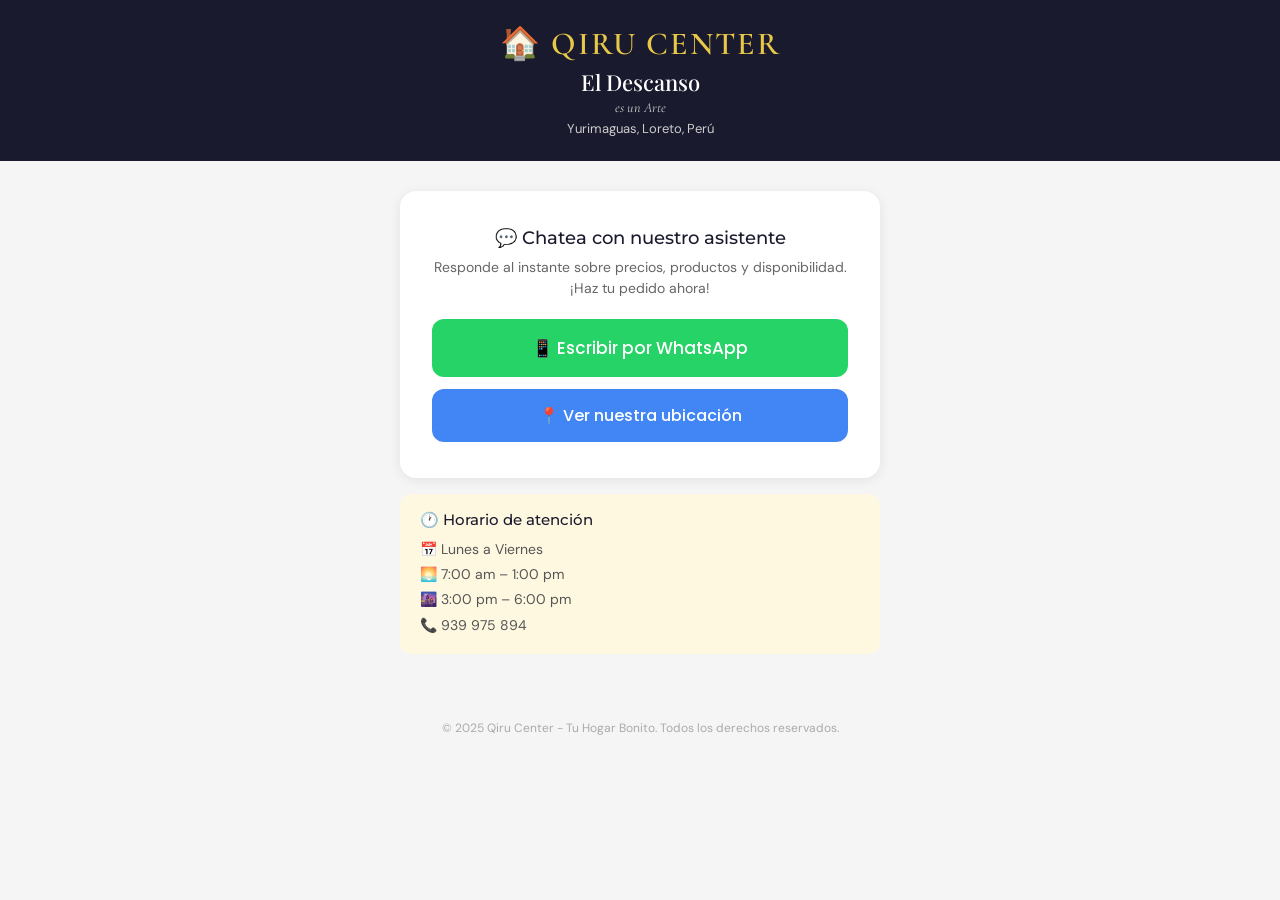
<file: templates/contacto.html>
<!DOCTYPE html>
<html lang="es">
<head>
<meta charset="UTF-8">
<meta name="viewport" content="width=device-width, initial-scale=1.0">
<title>Qiru Center - Contáctanos</title>
<link rel="preconnect" href="https://fonts.googleapis.com">
<link rel="preconnect" href="https://fonts.gstatic.com" crossorigin>
<link href="https://fonts.googleapis.com/css2?family=Cormorant+Garamond:wght@400;600&family=Playfair+Display:wght@500&family=Montserrat:wght@400;500&family=Poppins:wght@400;500&family=DM+Sans:wght@400;500&display=swap" rel="stylesheet">
<style>
  * { margin: 0; padding: 0; box-sizing: border-box; }
  body { font-family: 'DM Sans', sans-serif; background: #f5f5f5; min-height: 100vh; display: flex; flex-direction: column; align-items: center; }
  .header { background: #1a1a2e; width: 100%; padding: 24px 20px; text-align: center; }
  .header h1 { color: #e8c848; font-size: 28px; font-family: 'Cormorant Garamond', serif; font-weight: 600; letter-spacing: 2px; }
  .header .tagline-big { color: #ffffff; font-size: 20px; font-family: 'Playfair Display', serif; font-weight: 500; margin-top: 4px; }
  .header .tagline-sub { color: #cccccc; font-size: 14px; font-family: 'Cormorant Garamond', serif; font-style: italic; margin-top: 2px; }
  .header p { color: #ccc; font-size: 13px; margin-top: 4px; font-family: 'DM Sans', sans-serif; }
  .container { max-width: 480px; width: 100%; padding: 30px 20px; }
  .card { background: white; border-radius: 16px; padding: 30px 24px; margin-bottom: 16px; box-shadow: 0 2px 12px rgba(0,0,0,0.08); text-align: center; }
  .card h2 { color: #1a1a2e; font-size: 18px; margin-bottom: 8px; font-family: 'Montserrat', sans-serif; font-weight: 500; }
  .card p { color: #666; font-size: 14px; margin-bottom: 20px; line-height: 1.5; font-family: 'DM Sans', sans-serif; }
  .btn-whatsapp { display: block; background: #25D366; color: white; text-decoration: none; padding: 16px 24px; border-radius: 12px; font-size: 17px; font-weight: 500; margin-bottom: 12px; transition: background 0.2s; font-family: 'Poppins', sans-serif; }
  .btn-whatsapp:hover { background: #1ebe57; }
  .btn-maps { display: block; background: #4285F4; color: white; text-decoration: none; padding: 14px 24px; border-radius: 12px; font-size: 16px; font-weight: 500; transition: background 0.2s; font-family: 'Poppins', sans-serif; }
  .btn-maps:hover { background: #3367d6; }
  .horario { background: #fff8e1; border-radius: 12px; padding: 16px 20px; margin-bottom: 16px; text-align: left; }
  .horario h3 { color: #1a1a2e; font-size: 15px; margin-bottom: 8px; font-family: 'Montserrat', sans-serif; font-weight: 500; }
  .horario p { color: #555; font-size: 14px; line-height: 1.8; font-family: 'DM Sans', sans-serif; }
  .footer { color: #aaa; font-size: 12px; text-align: center; padding: 20px; font-family: 'DM Sans', sans-serif; }
  .logo-img { width: 80px; height: 80px; border-radius: 50%; margin-bottom: 12px; object-fit: cover; }
  @media (max-width: 480px) {
    .header h1 { font-size: 22px; }
    .header .tagline-big { font-size: 16px; }
    .container { padding: 20px 14px; }
    .card { padding: 22px 16px; }
    .btn-whatsapp { font-size: 15px; padding: 14px 16px; }
    .btn-maps { font-size: 14px; padding: 13px 16px; }
  }
  @media (min-width: 900px) {
    .container { max-width: 520px; }
    .card { padding: 36px 32px; }
    .header h1 { font-size: 32px; }
    .header .tagline-big { font-size: 22px; }
  }
</style>
</head>
<body>

<div class="header">
  <h1>🏠 QIRU CENTER</h1>
  <div class="tagline-big">El Descanso</div>
  <div class="tagline-sub">es un Arte</div>
  <p>Yurimaguas, Loreto, Perú</p>
</div>

<div class="container">

  <div class="card">
    <h2>💬 Chatea con nuestro asistente</h2>
    <p>Responde al instante sobre precios, productos y disponibilidad. ¡Haz tu pedido ahora!</p>
    <a href="https://wa.me/51939975894?text=Hola%20Qiru%20Center,%20quiero%20información%20de%20sus%20productos" class="btn-whatsapp">
      📱 Escribir por WhatsApp
    </a>
    <a href="https://maps.app.goo.gl/p11yiuxcQjiaZ3Ks5" class="btn-maps">
      📍 Ver nuestra ubicación
    </a>
  </div>

  <div class="horario">
    <h3>🕐 Horario de atención</h3>
    <p>
      📅 Lunes a Viernes<br>
      🌅 7:00 am – 1:00 pm<br>
      🌆 3:00 pm – 6:00 pm<br>
      📞 939 975 894
    </p>
  </div>

</div>

<div class="footer">
  © 2025 Qiru Center - Tu Hogar Bonito. Todos los derechos reservados.
</div>

</body>
</html>
</file>
